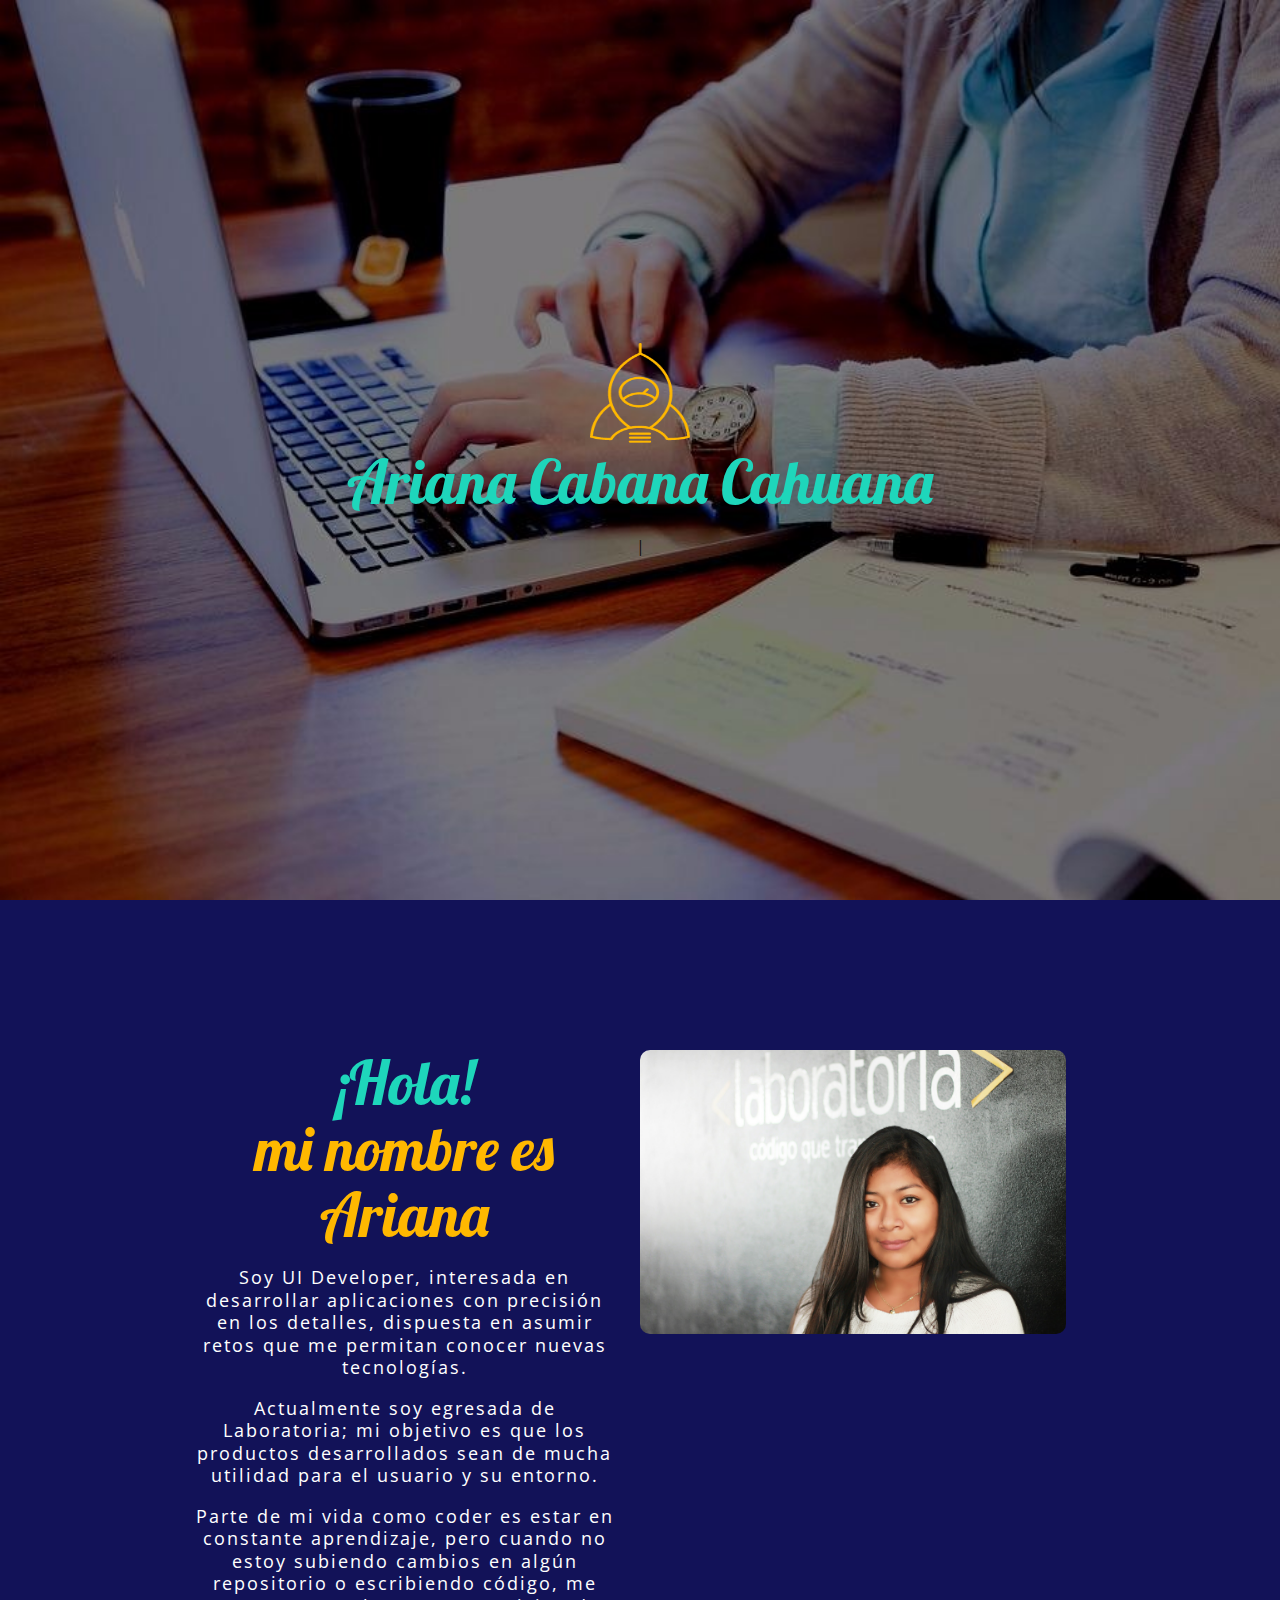
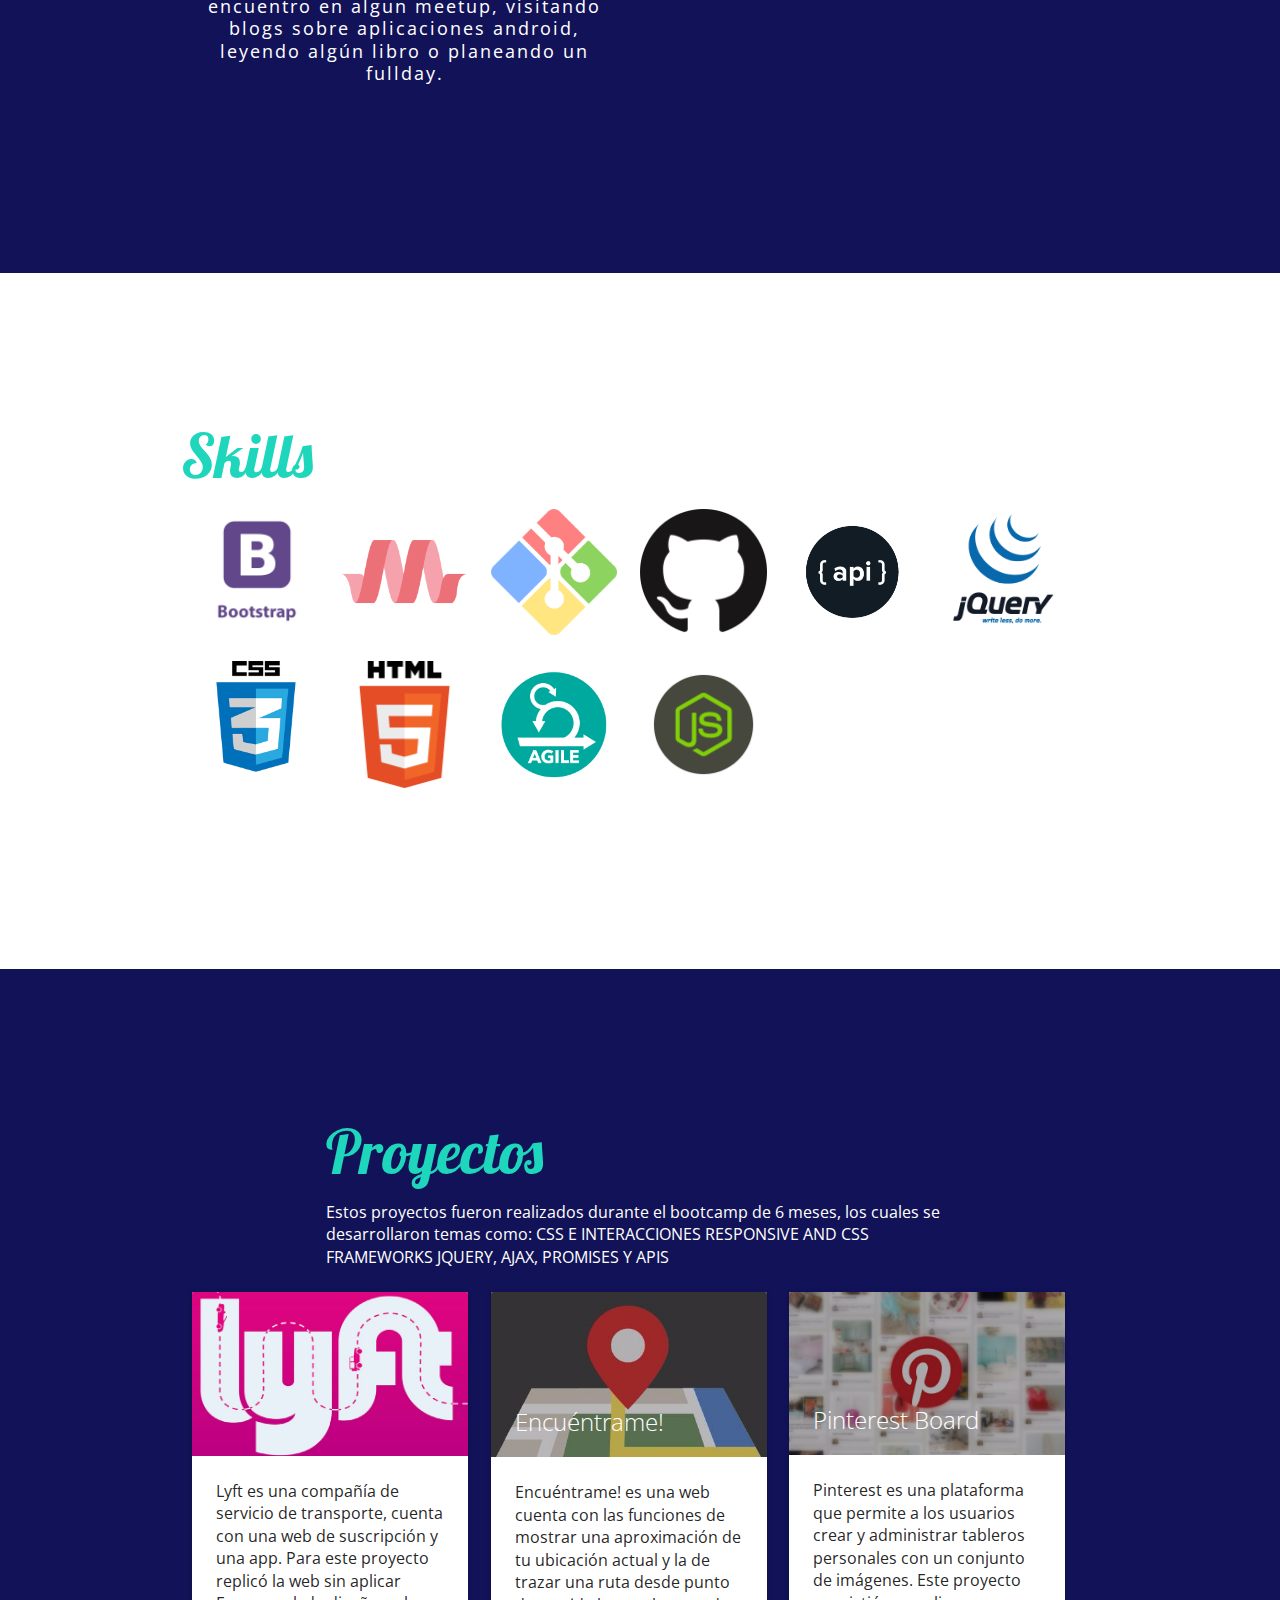
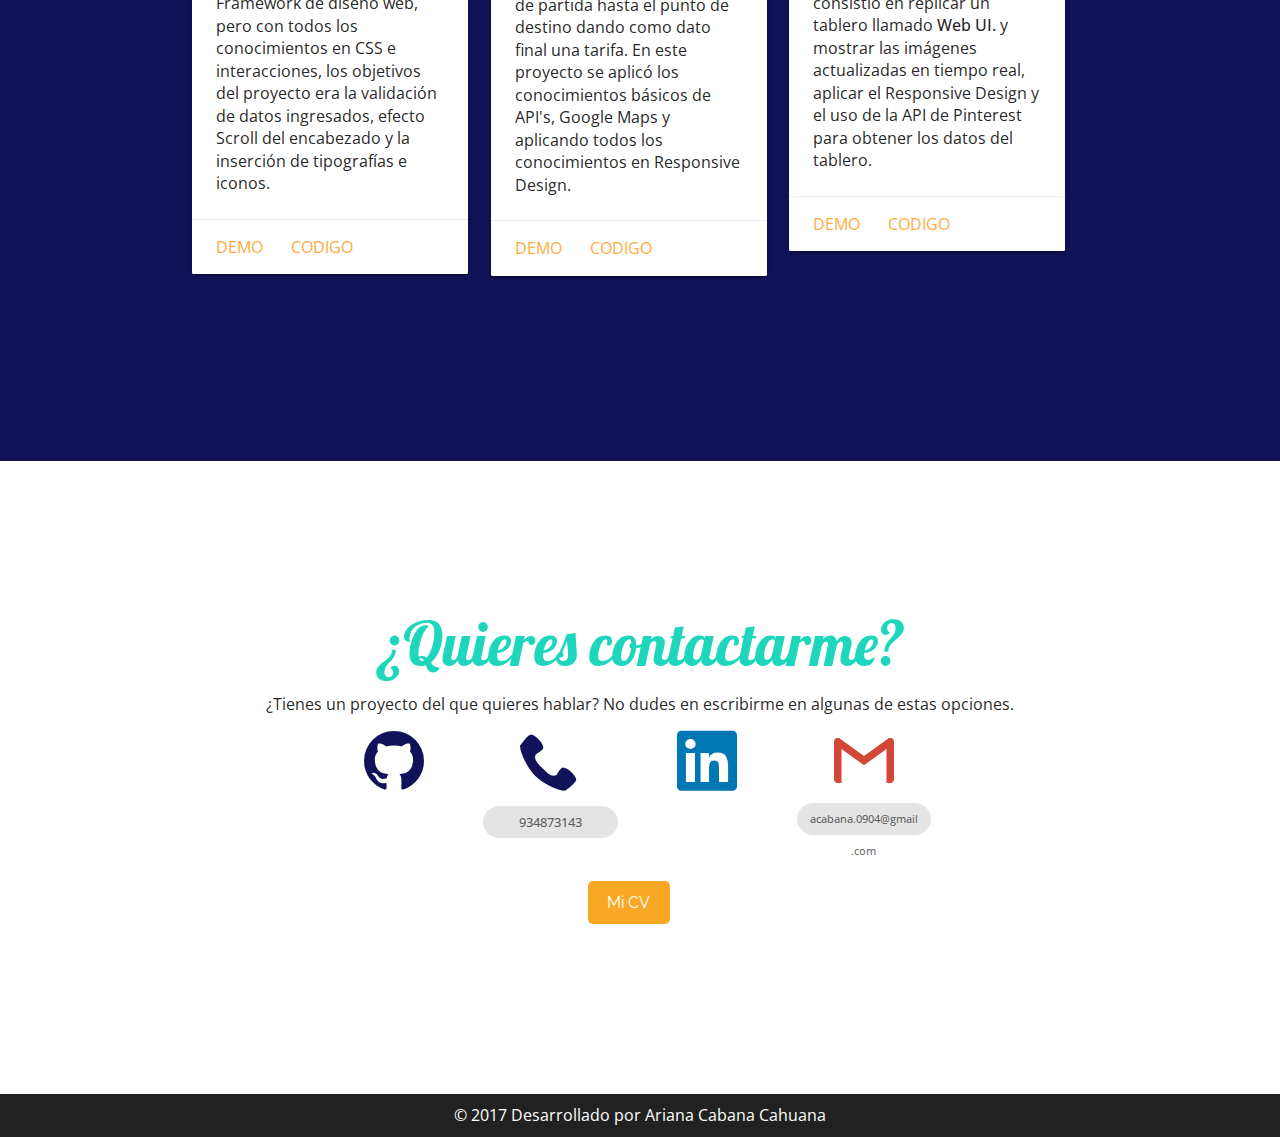
<file: index.html>
<!DOCTYPE html>
<html lang="en">
  <head>
    <meta charset="UTF-8">
    <meta name="viewport" content="width=device-width, initial-scale=1.0">
    <meta http-equiv="X-UA-Compatible" content="ie=edge">
    <link href="https://fonts.googleapis.com/css?family=Raleway|Lobster|Open+Sans" rel="stylesheet">
    <link href="https://fonts.googleapis.com/icon?family=Material+Icons" rel="stylesheet">
    <link rel="stylesheet" href="assets/css/materialize.min.css">
    <link rel="stylesheet" href="assets/css/main.css">
    <link rel="stylesheet" href="assets/css/animate.css">
    <link rel="stylesheet" href="assets/icons/style.css">
    <title>Ariana Cabana | Portfolio</title>
  </head>
  <body>
    <nav class="nav-color">
      <div class="container">
        <ul class="list-align">
          <li><a href="#home"><img class="logo hide-on-med-and-down" src="assets/icons/logo.png" alt="logo"></a></li>
          <li><a href="#about">about</a></li>
          <li><a href="#skill">skills</a></li>
          <li><a href="#work">work</a></li>
          <li><a href="#contact">contact</a></li>
        </ul>
      </div>
    </nav>
    <header id="home" class="bg-header flex col s12 l12">
      <div class="center">
        <div class="">
          <img src="assets/icons/logo_i.png" alt="ariana cabana" style="height:100px; width:100px">
        </div>
        <div class="flex-align">
          <h1 class="title">Ariana Cabana Cahuana</h1>
          <span class="text-content color-y type"></span>
        </div>
      </div>
    </header>
    <section id="about">
      <div class="container">
        <div class="row">
          <div class="col s12 l6 m6 center">
            <h3 class="title animated bounce infinite">¡Hola!</h3>
            <h2 class="title color-y">mi nombre es Ariana</h2>
            <p class="color-w p-content">Soy UI Developer, interesada en desarrollar aplicaciones con precisión en los detalles, dispuesta en asumir retos que me permitan conocer nuevas tecnologías.</p>
            <p class="color-w p-content"> Actualmente soy egresada de Laboratoria; mi objetivo es que los productos desarrollados sean de mucha utilidad para el usuario y su entorno.</p>
            <p class="color-w p-content">Parte de mi vida como coder es estar en constante aprendizaje, pero cuando no estoy subiendo cambios en algún repositorio o escribiendo código, me encuentro en algun meetup, visitando blogs sobre aplicaciones android, leyendo algún libro o planeando un fullday.
            </p>
          </div>
          <div class="col s12 l6 m6">
            <img class="responsive-img img-perfil" src="assets/doc/perfilAriana.jpg" alt="foto de perfil">
          </div>
        </div>
      </div>
    </section>
    <section id="skill" class="section1">
      <div class="container">
        <div class="row">
          <h2 class="title">Skills</h2>
        </div>
        <div class="row">
          <div class="col s6 l2 m2">
            <img class="icon-bg responsive-img" src="assets/icons/bootstrap.png" alt="icono bootstrap">
          </div>
          <div class="col s6 l2 m2">
            <img class="icon-bg responsive-img" src="assets/icons/materialize.png" alt="icono materialize">
          </div>
          <div class="col s6 l2 m2">
            <img class="icon-bg responsive-img" src="assets/icons/git.png" alt="icono git">
          </div>
          <div class="col s6 l2 m2">
            <img class="icon-bg responsive-img" src="assets/icons/github.png" alt="icono github">
          </div>
          <div class="col s6 l2 m2">
              <img class="icon-bg  responsive-img"src="assets/icons/api.png" alt="icono css y html">
          </div>
          <div class="col s6 l2 m2">
            <img class="icon-bg responsive-img" src="assets/icons/jquery.png" alt="icono jQuery">
          </div>
        </div>
        <div class="row">
          <div class="col s6 l2 m2">
            <img class="icon-bg  responsive-img"src="assets/icons/css.png" alt="icono css y html">
          </div>
          <div class="col s6 l2 m2">
            <img class="icon-bg responsive-img" src="assets/icons/html5.png" alt="icono html5">
          </div>
          <div class="col s6 l2 m2">
            <img class="icon-bg responsive-img" src="assets/icons/agile.png" alt="icono metodología agile">
          </div>
          <div class="col s6 l2 m2">
             <img class="icon-bg  responsive-img"src="assets/icons/node.png" alt="icono css y html">
          </div>
        </div>
      </div>
    </section>
    <section id="work" class="">
      <div class="container">
        <div class="container">
          <h2 class="title">Proyectos</h2>
          <p class="color-w">Estos proyectos fueron realizados durante el bootcamp de 6 meses, los cuales se desarrollaron temas como:
            CSS E INTERACCIONES 
           RESPONSIVE AND CSS FRAMEWORKS
           JQUERY, AJAX, PROMISES Y APIS
          </p>
        </div>
        <div class="row">
          <div class="col s12 l4">
            <div class="card">
              <div class="card-image">
                <img src="assets/images/lyftlogo.png" style="height: auto">
              </div>
              <div class="card-content">
                <p>Lyft es una compañía de servicio de transporte, cuenta con una web de suscripción y una app. Para este proyecto replicó la web sin aplicar Framework de diseño web, pero con todos los conocimientos en CSS e interacciones, los objetivos del proyecto era la validación de datos ingresados, efecto Scroll del encabezado y la inserción de tipografías e iconos.
                </p>
              </div>
              <div class="card-action">
                <a href="https://angie-condor.github.io/CSS7-Sprint3" target="_blank">DEMO</a>
                <a href="https://github.com/Angie-Condor/CSS7-Sprint3.git" target="_blank">Codigo</a>
              </div>
            </div>
          </div>
          <div class="col s12 l4">
            <div class="card">
              <div class="card-image">
                <img src="assets/images/encuentrame2.jpg">
                <span class="card-title">Encuéntrame!</span>
              </div>
              <div class="card-content">
                <p>Encuéntrame! es una web cuenta con las funciones de mostrar una aproximación de tu ubicación actual y la de trazar una ruta desde punto de partida hasta el punto de destino dando como dato final una tarifa. En este proyecto se aplicó los conocimientos básicos de API's, Google Maps y aplicando todos los conocimientos en Responsive Design.</p>
              </div>
              <div class="card-action">
                <a href="https://arianacabana09.github.io/Encuentrame/" target="_blank">DEMO</a>
                <a href="https://github.com/arianacabana09/Encuentrame" target="_blank">Codigo</a>
              </div>
            </div>
          </div>
          <div class="col s12 l4">
            <div class="card">
              <div class="card-image">
                <img src="assets/images/pinterest.jpg">
                <span class="card-title">Pinterest Board</span>
              </div>
              <div class="card-content">
                <p>Pinterest es una plataforma que permite a los usuarios crear y administrar tableros personales con un conjunto de imágenes. Este proyecto consistió en replicar un tablero llamado <strong>Web UI.</strong> y mostrar las imágenes actualizadas en tiempo real, aplicar el Responsive Design y el uso de la API de Pinterest para obtener los datos del tablero.</p>
              </div>
              <div class="card-action">
                <a href="https://landing-pinterest.herokuapp.com/" target="_blank">DEMO</a>
                <a href="https://github.com/miriampc/pinterest.git" target="_blank">Codigo</a>
              </div>
            </div>
          </div>
        </div>
      </div>
    </section>
    <section id="contact" class="section1">
      <div class="container center">
        <h2 class="title">¿Quieres contactarme? </h2>
        <p>¿Tienes un proyecto del que quieres hablar? No dudes en escribirme en algunas de estas opciones.
        </p>
        <div class="container">
          <div class="row">
            <div class="col s6 l3 m3">
              <a href="https://github.com/arianacabana09" target="_blank">
                <span class="icon-social icon-gh"></span>
              </a>
            </div>
            <div class="col s6 l3 m3">
              <span class="icon-social icon-phone"></span>
              <p id="scale-demo" class="chip">934873143</p>
            </div>
            <div class="col s5 l3 m3">
              <a href="https://www.linkedin.com/in/arianacabanacahuana/" target="_blank">
                <span class="icon-social icon-in"></span>
              </a>
            </div>
            <div class="col s7 l3 m3">
              <span class="icon-social icon-gmail"></span>
              <p id="scale-demo" class="chip p-social">acabana.0904@gmail.com</p>
            </div>
          </div>
          <div class="row">
            <div id="cv" class="col offset-s1 offset-m5 offset-l5 s10 m2 l2 animated rubberBand infinite">
              <button type="button" class="btn-focus yellow darken-3"> <a class="font-r color-w" href="assets/doc/ArianaCabana1.pdf" target="_blank">Mi CV</a></button>
            </div>
          </div>
        </div>
      </div>
    </section>
    <footer class=" grey darken-4">
      <div class="footer-copyright">
        <div class="container color-w center"> &copy; 2017 Desarrollado por Ariana Cabana Cahuana</div>
      </div>
    </footer>
    <script src="assets/js/jquery-3.2.1.min.js" charset="utf-8"></script>
    <script src="assets/js/materialize.min.js" charset="utf-8"></script>
    <script src="assets/js/typed.min.js"></script>
    <script type="text/javascript" src="assets/js/app.js"></script>
  </body>
</html>
</file>
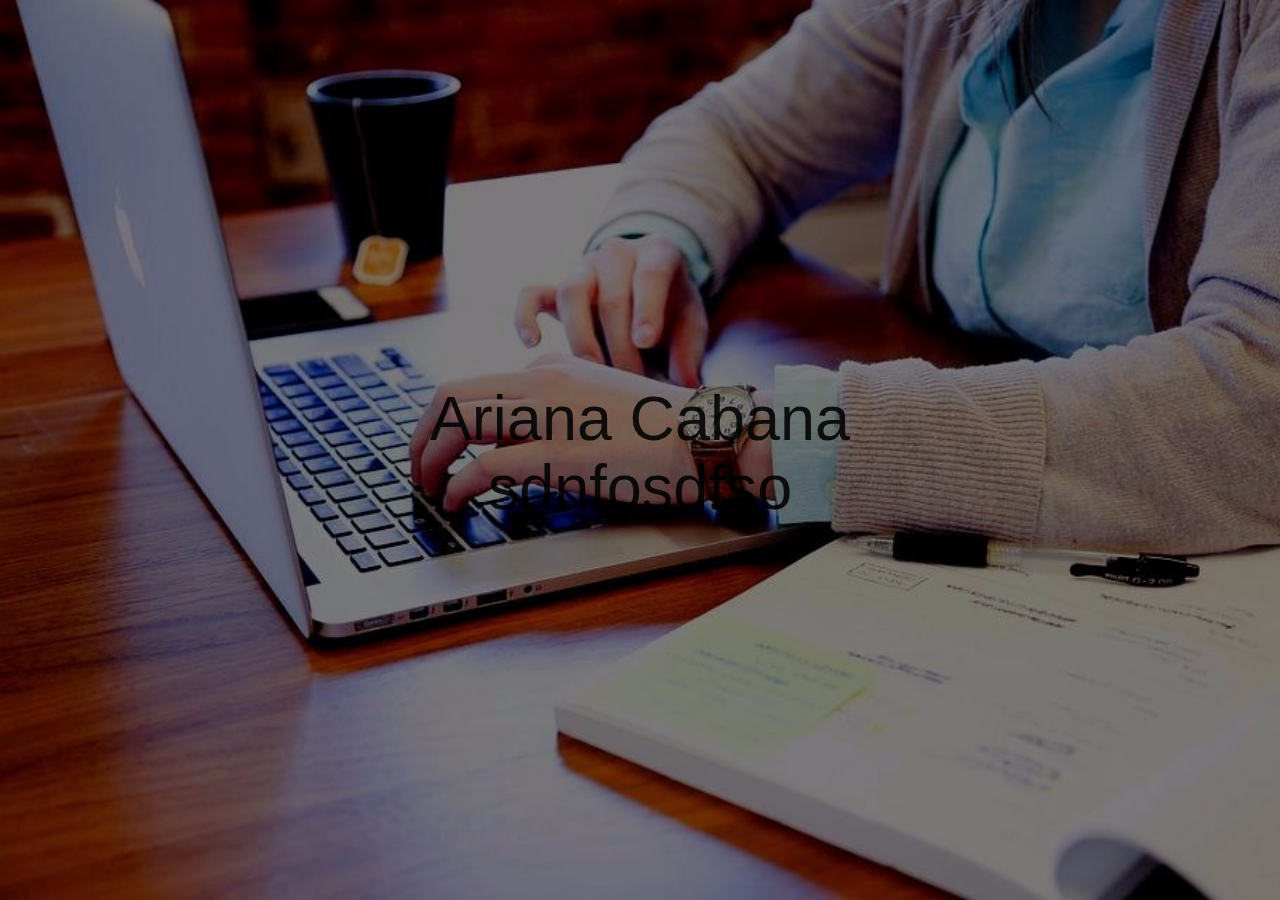
<file: index2.html>
<!DOCTYPE html>
<html lang="en">
<head>
  <meta charset="UTF-8">
  <meta name="viewport" content="width=device-width, initial-scale=1.0">
  <meta http-equiv="X-UA-Compatible" content="ie=edge">
  <link rel="stylesheet" href="assets/css/materialize.min.css">
  <link rel="stylesheet" href="assets/css/main.css">
  <title>Document</title>
</head>
<body>
  <div class="valign-wrapper bg-header">
    <h1 class=" center-align truncate">Ariana Cabana <br>sdnfosdfso</h1>
  </div>
</body>
</html>
</file>
<file: assets/css/main.css>
/*opcion 1*/
/*font-family: 'Yeseva One', cursive;
font-family: 'Cabin', sans-serif;*/

/*font-family: 'Lobster', cursive;
font-family: 'Raleway', sans-serif;*/

* {
  box-sizing: border-box;
  font-family: 'Open Sans', Helvetica, Arial, sans-serif;
  width: 100%;
  height: auto;
  font-size: 16px;
}

body {
  line-height: 1.5rem;
  margin: 0;
  overflow-wrap: break-word;
  padding: 0;
}

section {
  background-color: #121258;
  height: auto;
  padding: 150px 0;
}

.section1 {
  background-color: white;
}

.logo {
  height: 50px;
  width: 100px;
}

.font-r{
  font-family: 'Raleway', sans-serif;
}

.bg-header {
  align-items: center;
  background-image: url('../images/bg3.jpg');
  background-repeat: no-repeat;
  background-size: cover;
  height: 100vh;
}

.flex {
  display: flex;
  justify-content: center;
}

.flex-align {
  overflow-wrap: break-word;
  align-items: center;
  display: flex;
  flex-direction: column;
}

.title {
  box-sizing: border-box;
  color: rgb(30, 214, 187);
  font-family: 'Lobster', cursive;
  font-size: 4rem;
  margin: 0;
}

.p-content {
  letter-spacing: 2px;
  font-size: 1.2rem;
}

.text-content {
  box-sizing: border-box;
  font-size: 1.5rem;
  padding: 10px;
}

.nav-color {
  background-color: #1ed6bb;
  display: none;
  position: fixed;
  top: 0;
  z-index: 20;
}

.list-align {
  display: flex;
  text-decoration: none;
}

.img-perfil {
  border-radius: 10px;
}
.icon-bg {
  width: 100%;
  height: 250px;
}

.icon-bg:hover {
  box-sizing:border-box;
  border-radius: 20px;
  padding: 20px;
  background-color: rgba(126, 164, 103, 0.55);
}

.icon-social {
  font-size: 4rem;
  color: #121258;
}

.p-social{
  font-size: 0.7rem;
}

.color-w{
  color: white;
}
.color-y{
  color: #ffb800;
}

footer {
  box-sizing: border-box;
  padding: 10px;
}

.btn-focus {
  border: 0;
  border-radius: 5px;
  cursor: pointer;
  padding: 10px;
}

@-webkit-keyframes typing { from { width: 0; } }
@-webkit-keyframes blink-caret { 50% { border-color: transparent; } }

.writing {
	border-right: .1em solid #ffb800;
	width: 16.5em;
	white-space: nowrap;
	overflow: hidden;
	-webkit-animation: typing 5s steps(21, end), blink-caret .5s step-end infinite alternate;
}

.w-char1{
	width: 12ch;
}

.w-char2{
	width: 24ch;
}
</file>
<file: assets/icons/style.css>
@font-face {
  font-family: 'icomoon';
  src:  url('fonts/icomoon.eot?n7g918');
  src:  url('fonts/icomoon.eot?n7g918#iefix') format('embedded-opentype'),
    url('fonts/icomoon.ttf?n7g918') format('truetype'),
    url('fonts/icomoon.woff?n7g918') format('woff'),
    url('fonts/icomoon.svg?n7g918#icomoon') format('svg');
  font-weight: normal;
  font-style: normal;
}

[class^="icon-"], [class*=" icon-"] {
  /* use !important to prevent issues with browser extensions that change fonts */
  font-family: 'icomoon' !important;
  speak: none;
  font-style: normal;
  font-weight: normal;
  font-variant: normal;
  text-transform: none;
  line-height: 1;

  /* Better Font Rendering =========== */
  -webkit-font-smoothing: antialiased;
  -moz-osx-font-smoothing: grayscale;
}

.icon-fb:before {
  content: "\e900";
  color: #3b5998;
}
.icon-gh:before {
  content: "\e901";
}
.icon-gmail:before {
  content: "\e902";
  color: #d14836;
}
.icon-in:before {
  content: "\e903";
  color: #0077b5;
}
.icon-tw:before {
  content: "\e904";
  color: #1da1f2;
}
.icon-phone:before {
  content: "\e942";
}
</file>
